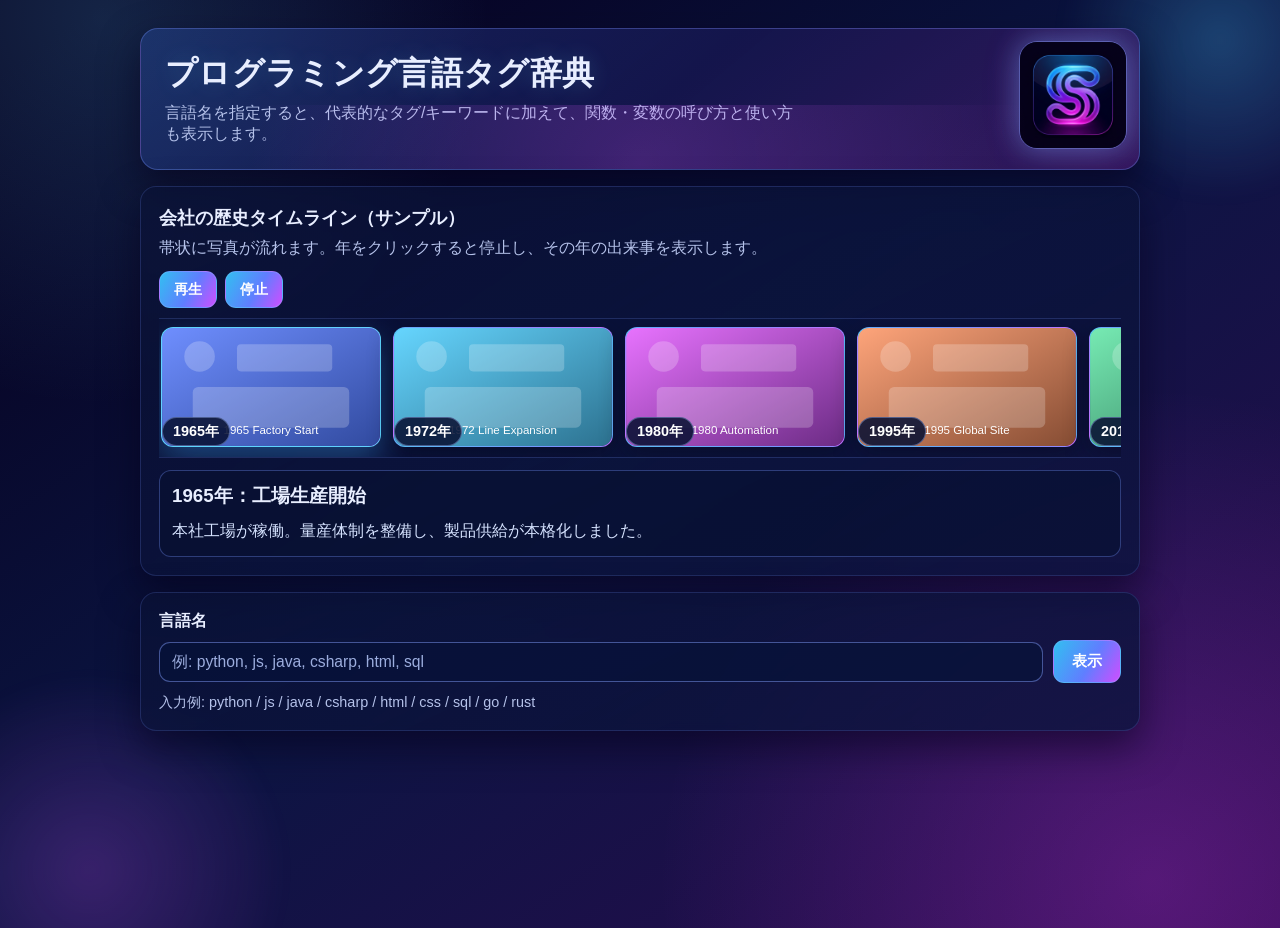
<file: index.html>
<!doctype html>
<html lang="ja">
<head>
  <meta charset="UTF-8">
  <meta name="viewport" content="width=device-width, initial-scale=1.0">
  <title>プログラミング言語タグ辞典</title>
  <link rel="stylesheet" href="styles.css">
</head>
<body>
  <main class="container">
    <header class="hero">
      <img class="hero-corner-icon" src="icon.png" alt="アプリアイコン">
      <h1>プログラミング言語タグ辞典</h1>
      <p>言語名を指定すると、代表的なタグ/キーワードに加えて、関数・変数の呼び方と使い方も表示します。</p>
    </header>

    <section class="panel timeline-panel">
      <h2>会社の歴史タイムライン（サンプル）</h2>
      <p class="timeline-intro">帯状に写真が流れます。年をクリックすると停止し、その年の出来事を表示します。</p>
      <div class="timeline-controls">
        <button id="timelinePlayButton" type="button">再生</button>
        <button id="timelinePauseButton" type="button">停止</button>
      </div>
      <div id="timelineTrack" class="timeline-track" aria-label="歴史タイムライン"></div>
      <article id="timelineDetail" class="timeline-detail">
        <h3 id="timelineYear">1965年</h3>
        <p id="timelineText">工場生産開始。ここから60年の歴史が始まりました。</p>
      </article>
    </section>

    <section class="panel">
      <label for="languageInput" class="label">言語名</label>
      <div class="input-row">
        <input
          id="languageInput"
          list="languageCandidates"
          type="text"
          placeholder="例: python, js, java, csharp, html, sql"
          autocomplete="off"
        >
        <button id="showButton" type="button">表示</button>
      </div>
      <datalist id="languageCandidates"></datalist>
      <p class="hint">入力例: python / js / java / csharp / html / css / sql / go / rust</p>
    </section>

    <section id="result" class="panel result hidden" aria-live="polite">
      <h2 id="languageTitle"></h2>
      <p id="languageDescription" class="description"></p>
      <div class="filter-row">
        <label for="tagFilter">絞り込み</label>
        <input id="tagFilter" type="text" placeholder="タグ・関数・変数名や意味で検索">
      </div>
      <div class="table-wrap">
        <table>
          <thead>
            <tr>
              <th>分類</th>
              <th>タグ/キーワード</th>
              <th>呼び方</th>
              <th>意味</th>
              <th>使い方</th>
              <th>例</th>
            </tr>
          </thead>
          <tbody id="tagTableBody"></tbody>
        </table>
      </div>
    </section>

    <section id="message" class="message"></section>
  </main>

  <script src="app.js"></script>
</body>
</html>
</file>
<file: styles.css>
:root {
  --bg-1: #06001d;
  --bg-2: #0b1542;
  --bg-3: #2b0b4f;
  --panel: rgba(10, 18, 54, 0.68);
  --panel-strong: rgba(12, 20, 62, 0.82);
  --line: rgba(117, 148, 255, 0.34);
  --line-soft: rgba(93, 118, 209, 0.24);
  --text: #e8eeff;
  --muted: #b5c2ea;
  --accent: #5fd7ff;
  --accent-2: #dc55ff;
  --accent-hover: #45c5ee;
  --shadow: 0 16px 38px rgba(5, 0, 26, 0.58);
}

* {
  box-sizing: border-box;
}

body {
  margin: 0;
  min-height: 100vh;
  position: relative;
  overflow-x: hidden;
  font-family: "Avenir Next", "Hiragino Kaku Gothic ProN", "Yu Gothic", sans-serif;
  color: var(--text);
  background:
    radial-gradient(circle at 8% 2%, rgba(87, 201, 255, 0.18), transparent 26%),
    radial-gradient(circle at 90% 95%, rgba(234, 63, 255, 0.24), transparent 34%),
    linear-gradient(145deg, var(--bg-1) 4%, var(--bg-2) 48%, var(--bg-3) 100%);
}

body::before,
body::after {
  content: "";
  position: fixed;
  z-index: -1;
  pointer-events: none;
  border-radius: 50%;
  filter: blur(10px);
}

body::before {
  width: 320px;
  height: 320px;
  top: -120px;
  right: -100px;
  background: radial-gradient(circle, rgba(76, 201, 255, 0.25) 0%, rgba(76, 201, 255, 0) 70%);
}

body::after {
  width: 380px;
  height: 380px;
  bottom: -160px;
  left: -100px;
  background: radial-gradient(circle, rgba(214, 80, 255, 0.22) 0%, rgba(214, 80, 255, 0) 74%);
}

.container {
  width: min(1000px, 92vw);
  margin: 28px auto 40px;
}

.hero {
  position: relative;
  overflow: hidden;
  background:
    linear-gradient(140deg, rgba(38, 73, 153, 0.46) 0%, rgba(29, 29, 97, 0.54) 52%, rgba(91, 27, 119, 0.5) 100%);
  border: 1px solid var(--line);
  border-radius: 18px;
  padding: 24px 132px 24px 24px;
  box-shadow: var(--shadow);
  animation: riseIn 0.55s ease;
}

.hero::after {
  content: "";
  position: absolute;
  inset: auto -40px -56px -40px;
  height: 120px;
  background: radial-gradient(circle at center, rgba(220, 85, 255, 0.22) 0%, rgba(220, 85, 255, 0) 72%);
}

.hero-corner-icon {
  position: absolute;
  top: 12px;
  right: 12px;
  width: clamp(72px, 10vw, 108px);
  aspect-ratio: 1 / 1;
  border-radius: 18px;
  object-fit: cover;
  border: 1px solid rgba(139, 159, 255, 0.52);
  box-shadow:
    0 0 0 1px rgba(95, 215, 255, 0.2) inset,
    0 0 28px rgba(88, 209, 255, 0.32),
    0 0 36px rgba(219, 86, 255, 0.24);
  animation: neonPulse 3s ease-in-out infinite;
}

.hero h1 {
  margin: 0 0 10px;
  font-size: clamp(1.35rem, 2.5vw, 2rem);
  line-height: 1.25;
  letter-spacing: 0.01em;
  text-shadow: 0 0 22px rgba(95, 215, 255, 0.2);
}

.hero p {
  margin: 0;
  color: var(--muted);
  max-width: 630px;
}

.panel {
  margin-top: 16px;
  background: linear-gradient(155deg, var(--panel) 0%, var(--panel-strong) 100%);
  border: 1px solid var(--line-soft);
  border-radius: 16px;
  padding: 18px;
  box-shadow: var(--shadow);
  backdrop-filter: blur(4px);
  animation: riseIn 0.62s ease;
}

.label {
  display: inline-block;
  font-weight: 700;
  margin-bottom: 8px;
}

.input-row,
.filter-row {
  display: flex;
  gap: 10px;
  align-items: center;
}

.input-row input,
.filter-row input {
  flex: 1;
  border: 1px solid rgba(133, 160, 255, 0.48);
  background: rgba(8, 18, 58, 0.72);
  color: var(--text);
  border-radius: 11px;
  padding: 10px 12px;
  font-size: 0.98rem;
  outline: none;
}

.input-row input::placeholder,
.filter-row input::placeholder {
  color: #9cadde;
}

.input-row input:focus,
.filter-row input:focus {
  border-color: var(--accent);
  box-shadow: 0 0 0 3px rgba(95, 215, 255, 0.16);
}

button {
  border: 1px solid rgba(138, 189, 255, 0.32);
  background: linear-gradient(120deg, #32bff1, #607eff 55%, #d04dff);
  color: #fff;
  border-radius: 11px;
  padding: 10px 18px;
  font-size: 0.95rem;
  font-weight: 700;
  cursor: pointer;
  transition: transform 0.15s ease, filter 0.15s ease;
}

button:hover {
  transform: translateY(-1px);
  filter: brightness(1.07);
}

.hint,
.description,
.filter-row label {
  color: var(--muted);
}

.hint {
  margin: 10px 0 0;
  font-size: 0.9rem;
}

.description {
  margin-top: 0;
}

.timeline-panel h2 {
  margin: 0 0 8px;
  font-size: 1.15rem;
}

.timeline-intro {
  margin: 0 0 12px;
  color: var(--muted);
}

.timeline-controls {
  display: flex;
  gap: 8px;
  margin-bottom: 10px;
}

.timeline-controls button {
  padding: 8px 14px;
  font-size: 0.9rem;
}

.timeline-track {
  display: flex;
  gap: 12px;
  overflow: hidden;
  padding: 8px 2px 10px;
  border-top: 1px solid rgba(117, 148, 255, 0.2);
  border-bottom: 1px solid rgba(117, 148, 255, 0.2);
  user-select: none;
}

.timeline-track.is-paused .timeline-strip {
  animation-play-state: paused;
}

.timeline-strip {
  display: flex;
  gap: 12px;
  min-width: max-content;
  animation: timelineFlow 34s linear infinite;
}

.timeline-card {
  position: relative;
  width: clamp(170px, 21vw, 220px);
  height: 120px;
  padding: 0;
  display: flex;
  align-items: flex-end;
  border-radius: 12px;
  border: 1px solid rgba(160, 188, 255, 0.34);
  box-shadow: 0 8px 24px rgba(7, 8, 28, 0.48);
  cursor: pointer;
  transition: transform 0.15s ease, box-shadow 0.15s ease, border-color 0.2s ease;
  overflow: hidden;
}

.timeline-card img {
  position: absolute;
  inset: 0;
  width: 100%;
  height: 100%;
  object-fit: cover;
}

.timeline-card::before {
  content: "";
  position: absolute;
  inset: 0;
  border-radius: inherit;
  background: linear-gradient(180deg, rgba(3, 6, 24, 0.02) 30%, rgba(3, 6, 24, 0.82) 100%);
}

.timeline-card:hover,
.timeline-card:focus-visible {
  transform: translateY(-2px);
  box-shadow: 0 12px 28px rgba(7, 8, 28, 0.64);
  border-color: rgba(95, 215, 255, 0.85);
  outline: none;
}

.timeline-card.active {
  border-color: rgba(95, 215, 255, 0.95);
  box-shadow: 0 0 0 1px rgba(95, 215, 255, 0.32) inset, 0 14px 32px rgba(61, 173, 255, 0.32);
}

.timeline-year-chip {
  position: relative;
  z-index: 1;
  font-size: 0.9rem;
  font-weight: 700;
  background: rgba(8, 18, 52, 0.88);
  border: 1px solid rgba(161, 188, 255, 0.4);
  border-radius: 999px;
  padding: 4px 10px;
}

.timeline-detail {
  margin-top: 12px;
  border: 1px solid rgba(117, 148, 255, 0.34);
  background: rgba(8, 16, 49, 0.56);
  border-radius: 12px;
  padding: 12px;
}

.timeline-detail h3 {
  margin: 0 0 8px;
}

.timeline-detail p {
  margin: 0;
  color: #d6e3ff;
  line-height: 1.7;
}

.table-wrap {
  overflow-x: auto;
}

table {
  width: 100%;
  border-collapse: collapse;
  margin-top: 10px;
  min-width: 720px;
}

th,
td {
  border: 1px solid rgba(117, 148, 255, 0.24);
  padding: 9px 10px;
  text-align: left;
  vertical-align: top;
  line-height: 1.5;
}

th {
  background: rgba(48, 76, 158, 0.36);
  font-size: 0.93rem;
  color: #eef4ff;
}

td {
  font-size: 0.92rem;
  color: #d9e3ff;
}

tbody tr:nth-child(2n) td {
  background: rgba(74, 44, 132, 0.14);
}

.empty {
  text-align: center;
  color: var(--muted);
}

.message {
  margin-top: 14px;
  color: #ffd7d7;
  background: rgba(122, 20, 43, 0.4);
  border: 1px solid rgba(255, 116, 137, 0.48);
  border-radius: 11px;
  padding: 10px 12px;
  display: none;
}

.message.visible {
  display: block;
}

.hidden {
  display: none;
}

@keyframes riseIn {
  from {
    opacity: 0;
    transform: translateY(8px);
  }
  to {
    opacity: 1;
    transform: translateY(0);
  }
}

@keyframes timelineFlow {
  from {
    transform: translateX(0);
  }
  to {
    transform: translateX(-50%);
  }
}

@keyframes neonPulse {
  0%,
  100% {
    transform: translateY(0);
    box-shadow:
      0 0 0 1px rgba(95, 215, 255, 0.2) inset,
      0 0 26px rgba(88, 209, 255, 0.31),
      0 0 34px rgba(219, 86, 255, 0.22);
  }
  50% {
    transform: translateY(-1px);
    box-shadow:
      0 0 0 1px rgba(95, 215, 255, 0.26) inset,
      0 0 34px rgba(88, 209, 255, 0.4),
      0 0 44px rgba(219, 86, 255, 0.32);
  }
}

@media (max-width: 680px) {
  .container {
    width: 94vw;
    margin: 18px auto 30px;
  }

  .hero {
    border-radius: 14px;
    padding: 16px 16px 16px 16px;
    min-height: 106px;
  }

  .hero-corner-icon {
    width: 64px;
    top: 10px;
    right: 10px;
    border-radius: 14px;
  }

  .hero h1 {
    padding-right: 74px;
    margin-bottom: 8px;
  }

  .hero p {
    padding-right: 74px;
    font-size: 0.9rem;
  }

  .panel {
    border-radius: 13px;
    padding: 14px;
  }

  .input-row,
  .filter-row {
    flex-direction: column;
    align-items: stretch;
  }
}
</file>
